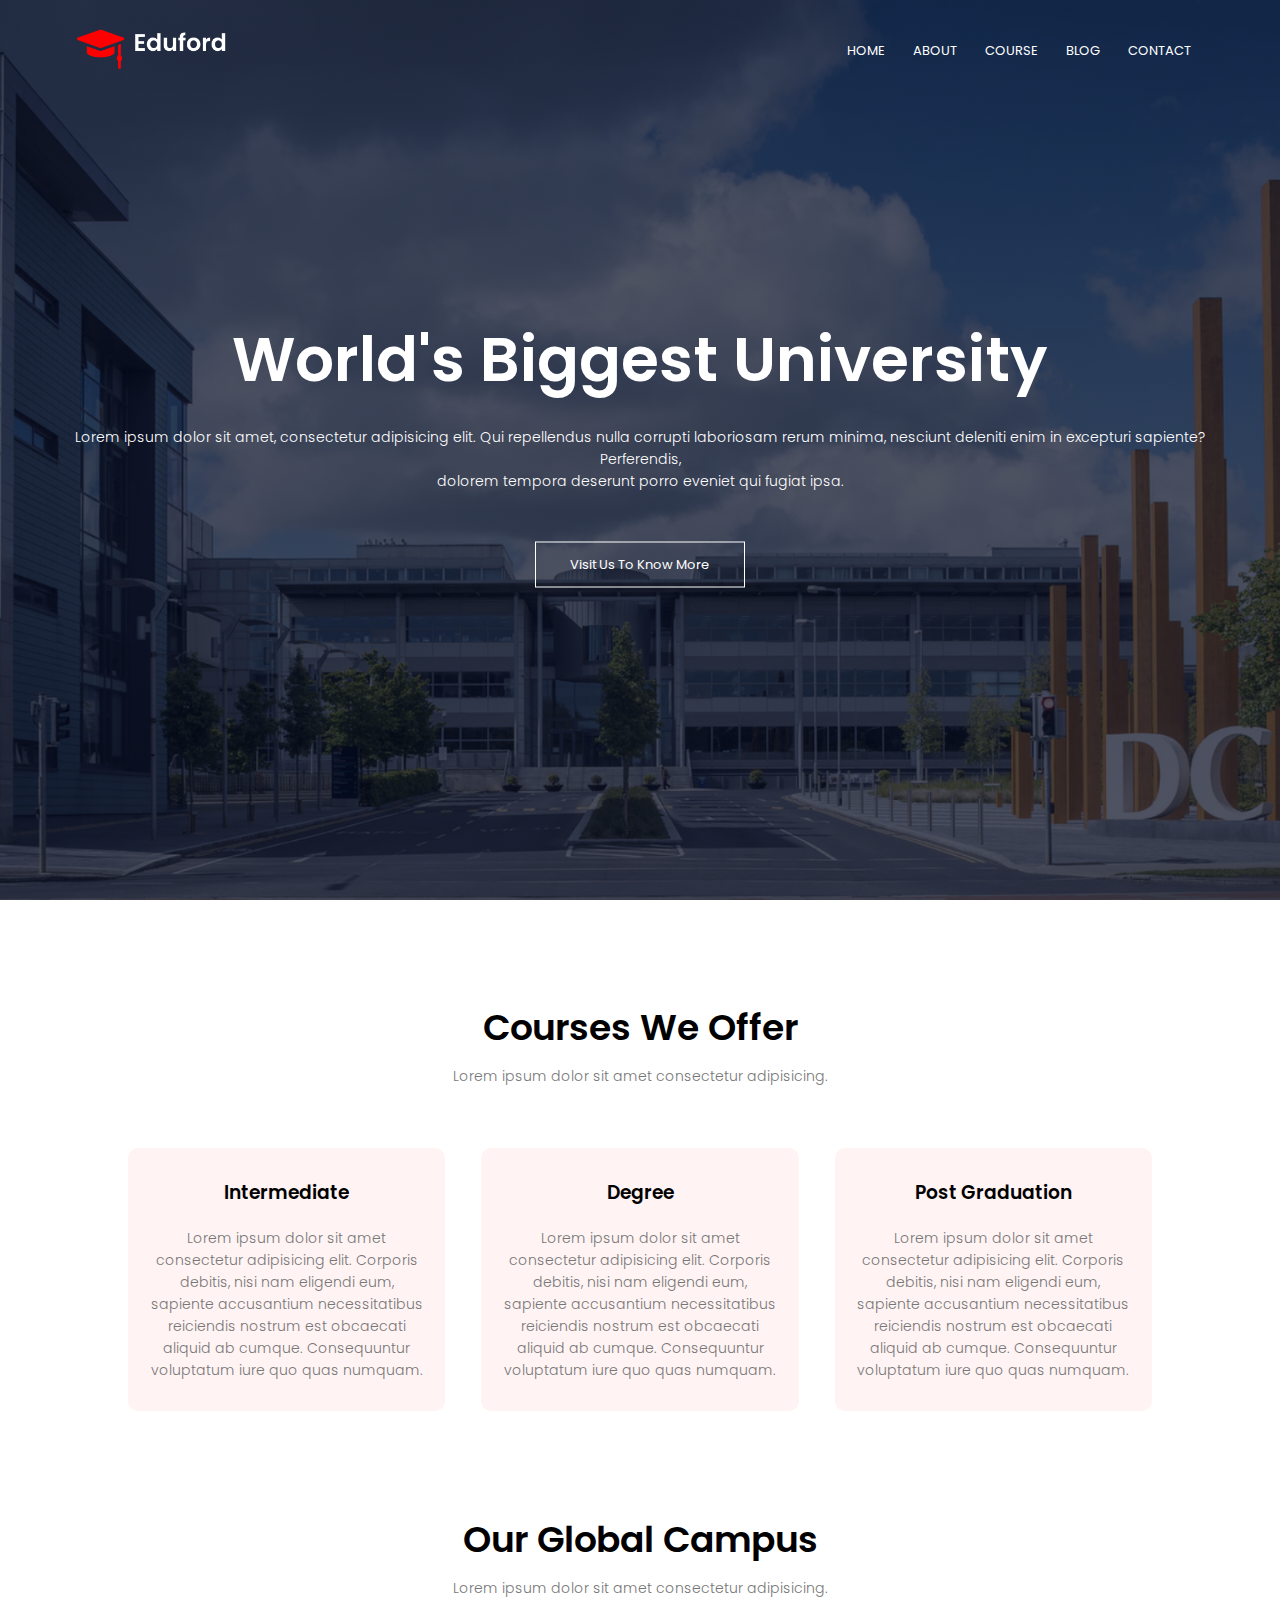
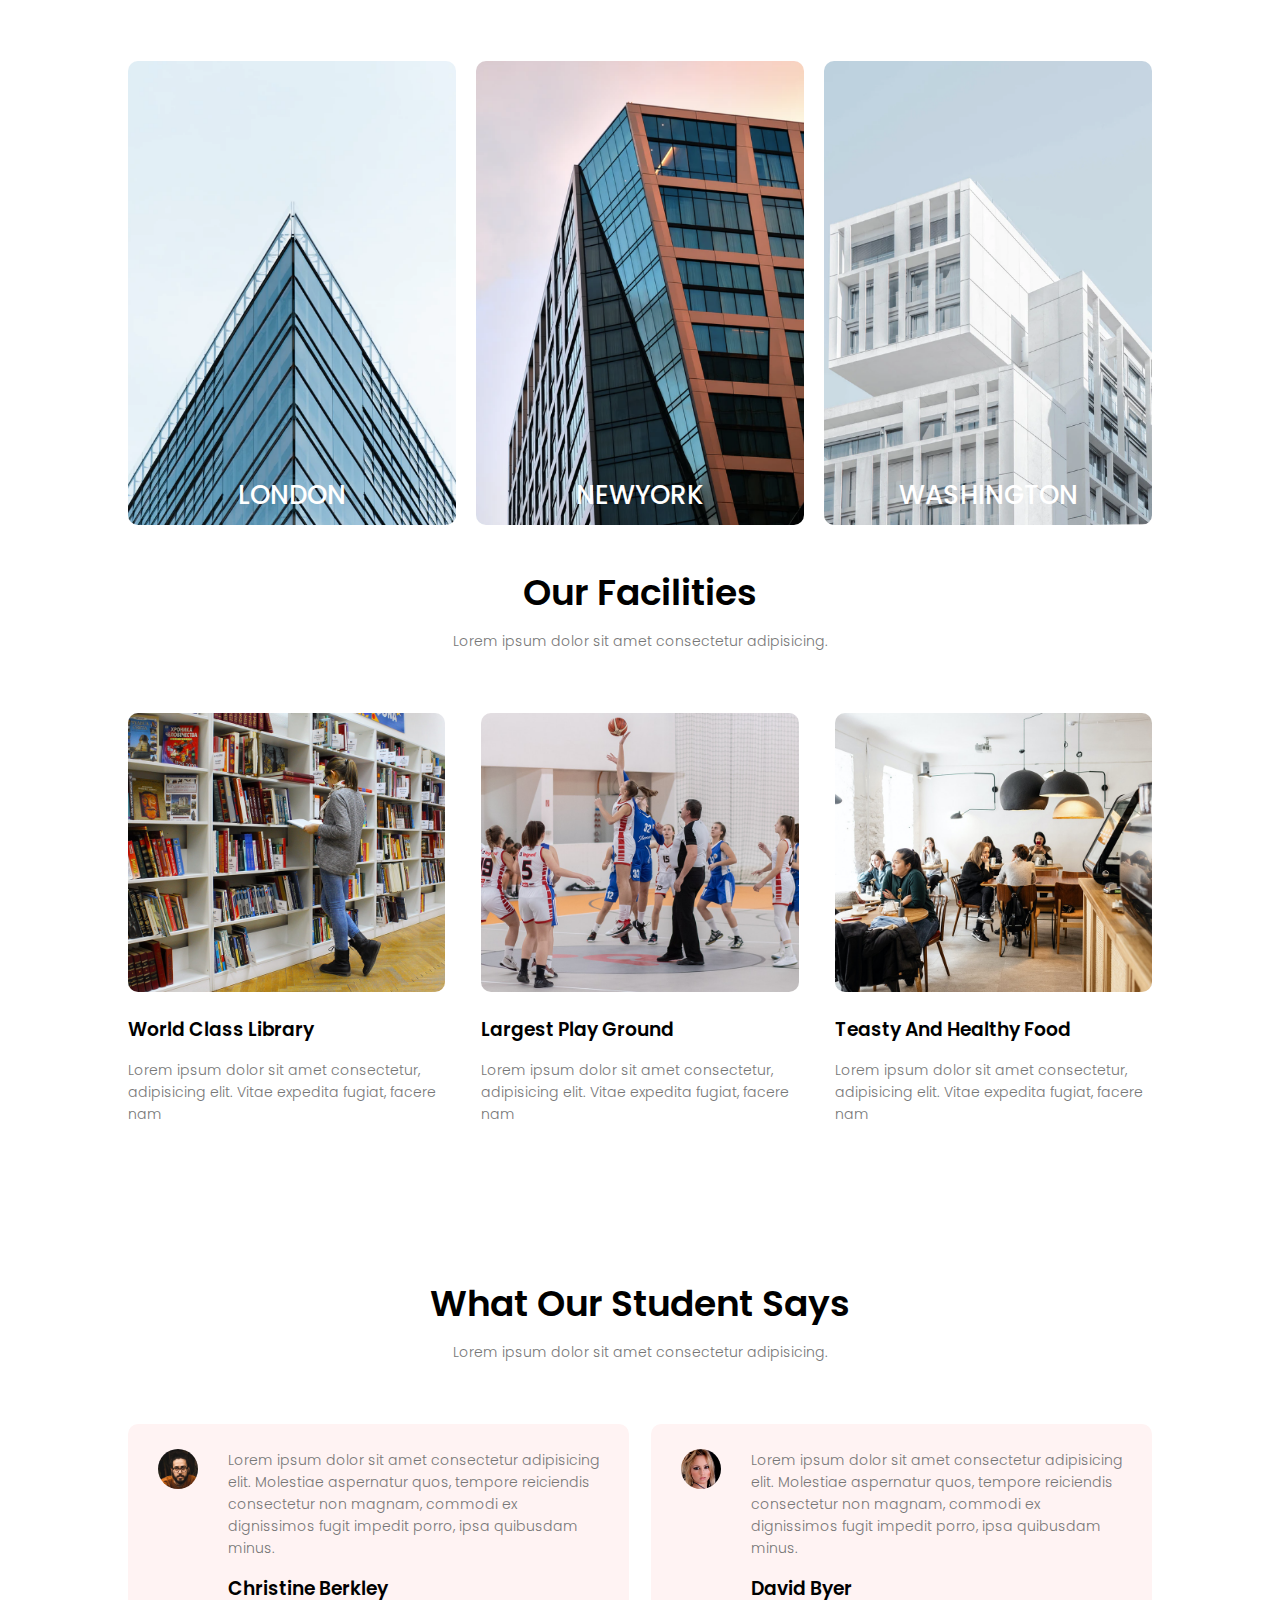
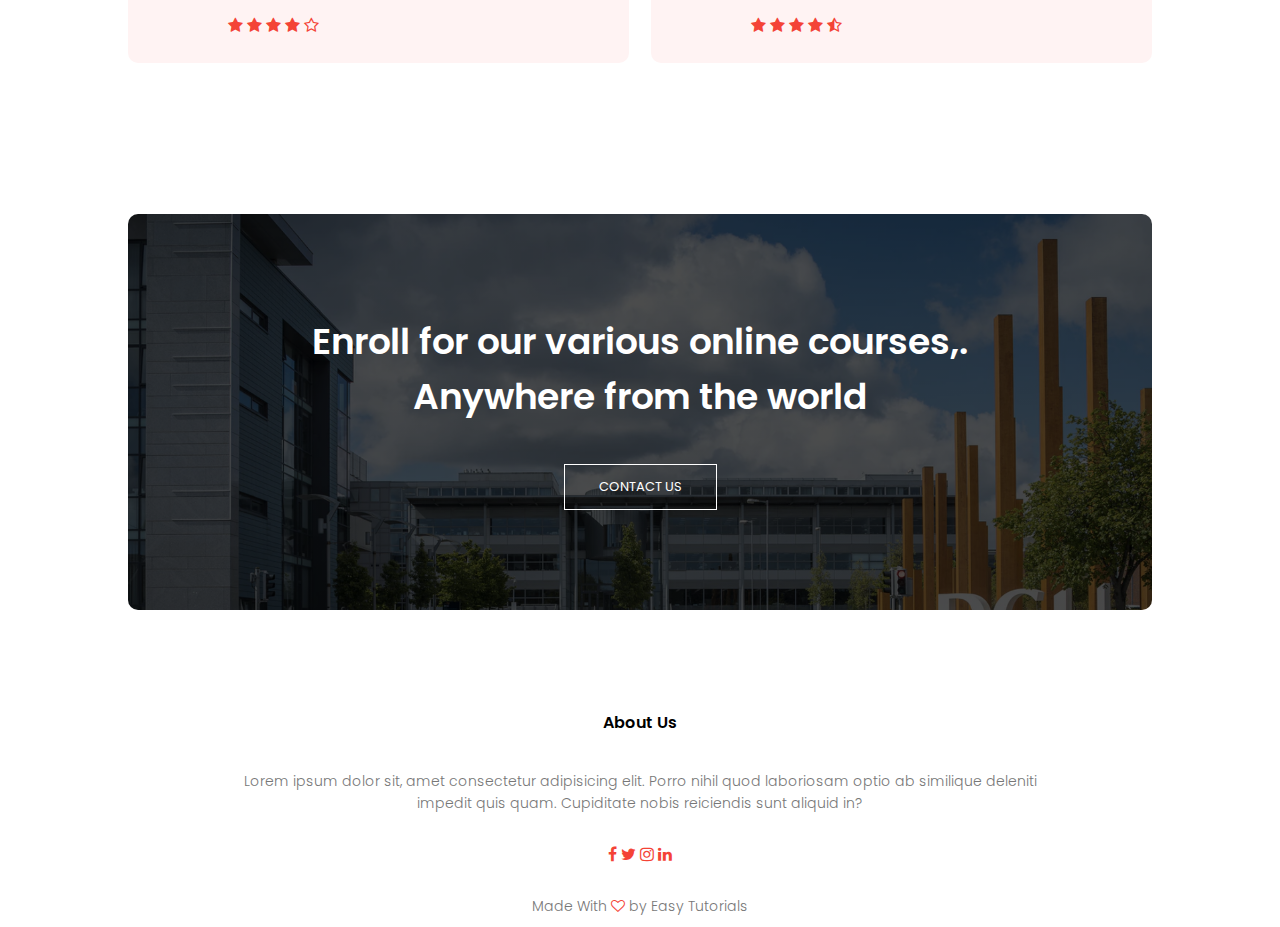
<file: university web/index.html>
<!DOCTYPE html>
<html lang="en">

<head>
     <meta charset="UTF-8">
     <meta http-equiv="X-UA-Compatible" content="IE=edge">
     <meta name="viewport" content="width=device-width, initial-scale=1.0">
     <title>University Website Design - Easy Tutorials</title>
     <link rel="stylesheet" href="style.css">
     <link href="https://fonts.googleapis.com/css2?family=Anton&family=Lobster&family=Poppins:wght@200;300;400;600;700&display=swap"
          rel="stylesheet">
     <!-- <link rel="stylesheet" href=https://cdnjs.cloudflare.com/ajax/libs/font-awesome/6.2.0/css/all.min.css>
     <link rel="stylesheet" href="https://cdnjs.cloudflare.com/ajax/libs/font-awesome/6.2.0/css/all.min.css"> -->
     <link rel="stylesheet" href="https://cdnjs.cloudflare.com/ajax/libs/font-awesome/4.7.0/css/font-awesome.css">

<body>
<section class="header">
     <nav>
          <a href="index.html"><img src="image/logo.png"></a>
          <div class="nav-links" id="navlinks">
               <i class="fa fa-times" onclick="hideMenu()"></i>
               <ul>
                    <li><a href="index.html">HOME</a></li>
                    <li><a href="about.html">ABOUT</a></li>
                    <li><a href="course.html">COURSE</a></li>
                    <li><a href="blog.html">BLOG</a></li>
                    <li><a href="contact.html">CONTACT</a></li>
               </ul>
          </div>
          <i class="fa fa-bars" onclick="showMenu()"></i>
     </nav>

     <div class="text-box">
          <h1>World's Biggest University</h1>
          <p>Lorem ipsum dolor sit amet, consectetur adipisicing elit. Qui repellendus nulla corrupti laboriosam
               rerum minima, nesciunt deleniti enim in excepturi sapiente? Perferendis,<br> dolorem tempora
               deserunt porro eveniet qui fugiat ipsa.</p>
          <a href="" class="hero-btn">Visit Us To Know More</a>
     </div>
</section>

<!-- --------- course ------- -->

<section class="course">
     <h1>Courses We Offer</h1>
     <p>Lorem ipsum dolor sit amet consectetur adipisicing.</p>

     <div class="row">
          <div class="course-col">
               <h3>Intermediate</h3>
               <p>Lorem ipsum dolor sit amet consectetur adipisicing elit. Corporis debitis, nisi nam eligendi eum,
                    sapiente accusantium necessitatibus reiciendis nostrum est obcaecati aliquid ab cumque.
                    Consequuntur voluptatum iure quo quas numquam.</p>
          </div>
          <div class="course-col">
               <h3>Degree</h3>
               <p>Lorem ipsum dolor sit amet consectetur adipisicing elit. Corporis debitis, nisi nam eligendi eum,
                    sapiente accusantium necessitatibus reiciendis nostrum est obcaecati aliquid ab cumque.
                    Consequuntur voluptatum iure quo quas numquam.</p>
          </div>
          <div class="course-col">
               <h3>Post Graduation</h3>
               <p>Lorem ipsum dolor sit amet consectetur adipisicing elit. Corporis debitis, nisi nam eligendi eum,
                    sapiente accusantium necessitatibus reiciendis nostrum est obcaecati aliquid ab cumque.
                    Consequuntur voluptatum iure quo quas numquam.</p>
          </div>
     </div>
</section>

<!-- --------- campus ------- -->

<section class="campus">
     <h1>Our Global Campus</h1>
     <p>Lorem ipsum dolor sit amet consectetur adipisicing.</p>

     <div class="row">
        <div class="campus-col">
           <img src="image/london.png">
           <div class="layer">
               <h3>LONDON</h3>
           </div>
        </div>
          <div class="campus-col">
             <img src="image/newyork.png">
             <div class="layer">
                 <h3>NEWYORK</h3>
             </div>
           </div>
               <div class="campus-col">
                  <img src="image/washington.png">
                  <div class="layer">
                      <h3>WASHINGTON</h3>
                  </div>
                </div>
          </div>
</section>

<!-- ---------- facilities ---------- -->

<section class="facilities">
     <h1>Our Facilities</h1>
     <p>Lorem ipsum dolor sit amet consectetur adipisicing.</p>

      <div class="row">
          <div class="facilities-col">
               <img src="image/library.png">
               <h3>World Class Library</h3>
               <p>Lorem ipsum dolor sit amet consectetur, adipisicing elit. Vitae expedita fugiat, facere nam </p>
          </div>
          <div class="facilities-col">
               <img src="image/basketball.png">
               <h3>Largest Play Ground</h3>
               <p>Lorem ipsum dolor sit amet consectetur, adipisicing elit. Vitae expedita fugiat, facere nam </p>
          </div>
          <div class="facilities-col">
               <img src="image/cafeteria.png">
               <h3>Teasty And Healthy Food</h3>
               <p>Lorem ipsum dolor sit amet consectetur, adipisicing elit. Vitae expedita fugiat, facere nam </p>
          </div>
      </div>
</section>

<!-- ---------- testimonials --------- -->

<section class="testimonials">
     <h1>What Our Student Says</h1>
     <p>Lorem ipsum dolor sit amet consectetur adipisicing.</p>
      
     <div class="row">
          <div class="testimonial-col">
               <img src="image/user2.jpg">
               <div>
                    <p>Lorem ipsum dolor sit amet consectetur adipisicing elit. Molestiae aspernatur quos, tempore reiciendis consectetur non magnam, commodi ex dignissimos fugit impedit porro, ipsa quibusdam minus.</p>
                    <h3>Christine Berkley</h3>
                    <i class="fa fa-star"></i>
                    <i class="fa fa-star"></i>
                    <i class="fa fa-star"></i>
                    <i class="fa fa-star"></i>
                    <i class="fa fa-star-o"></i>
                    
                    

               </div>
          </div>
          <div class="testimonial-col">
               <img src="image/user1.jpg">
               <div>
                    <p>Lorem ipsum dolor sit amet consectetur adipisicing elit. Molestiae aspernatur quos, tempore reiciendis consectetur non magnam, commodi ex dignissimos fugit impedit porro, ipsa quibusdam minus.</p>
                    <h3>David Byer</h3>
                    <i class="fa fa-star"></i>
                    <i class="fa fa-star"></i>
                    <i class="fa fa-star"></i>
                    <i class="fa fa-star"></i>
                    <i class="fa fa-star-half-o"></i>
                    
               </div>
          </div>
     </div>
</section>

<!-- --------- Call To Action --------- -->

<section class="cta">
     <h1>Enroll for our various online courses,.<br>Anywhere from the world</h1>
     <a href="" class="hero-btn">CONTACT US</a>
</section>

<!-- --------- Footer --------- -->

<section class="footer">
      <h4>About Us</h4>
      <p>Lorem ipsum dolor sit, amet consectetur adipisicing elit. Porro nihil quod laboriosam optio ab similique deleniti<br>impedit quis quam. Cupiditate nobis reiciendis sunt aliquid in?</p>
      <div class="icons">
          <i class="fa fa-facebook"></i>
          <i class="fa fa-twitter"></i>
          <i class="fa fa-instagram"></i>
          <i class="fa fa-linkedin"></i>
      </div>
      <p>Made With  <i class="fa fa-heart-o"></i> by Easy Tutorials</p>
</section>


<!-- --------javascript for Toggle menu------- -->
<script>

     var navLinks = document.getElementById("navlinks");

     function showMenu() {
          navLinks.style.right = "0";
     }
     function hideMenu() {
          navLinks.style.right = "-200px";
     }

</script>


</body>

</html>
</file>
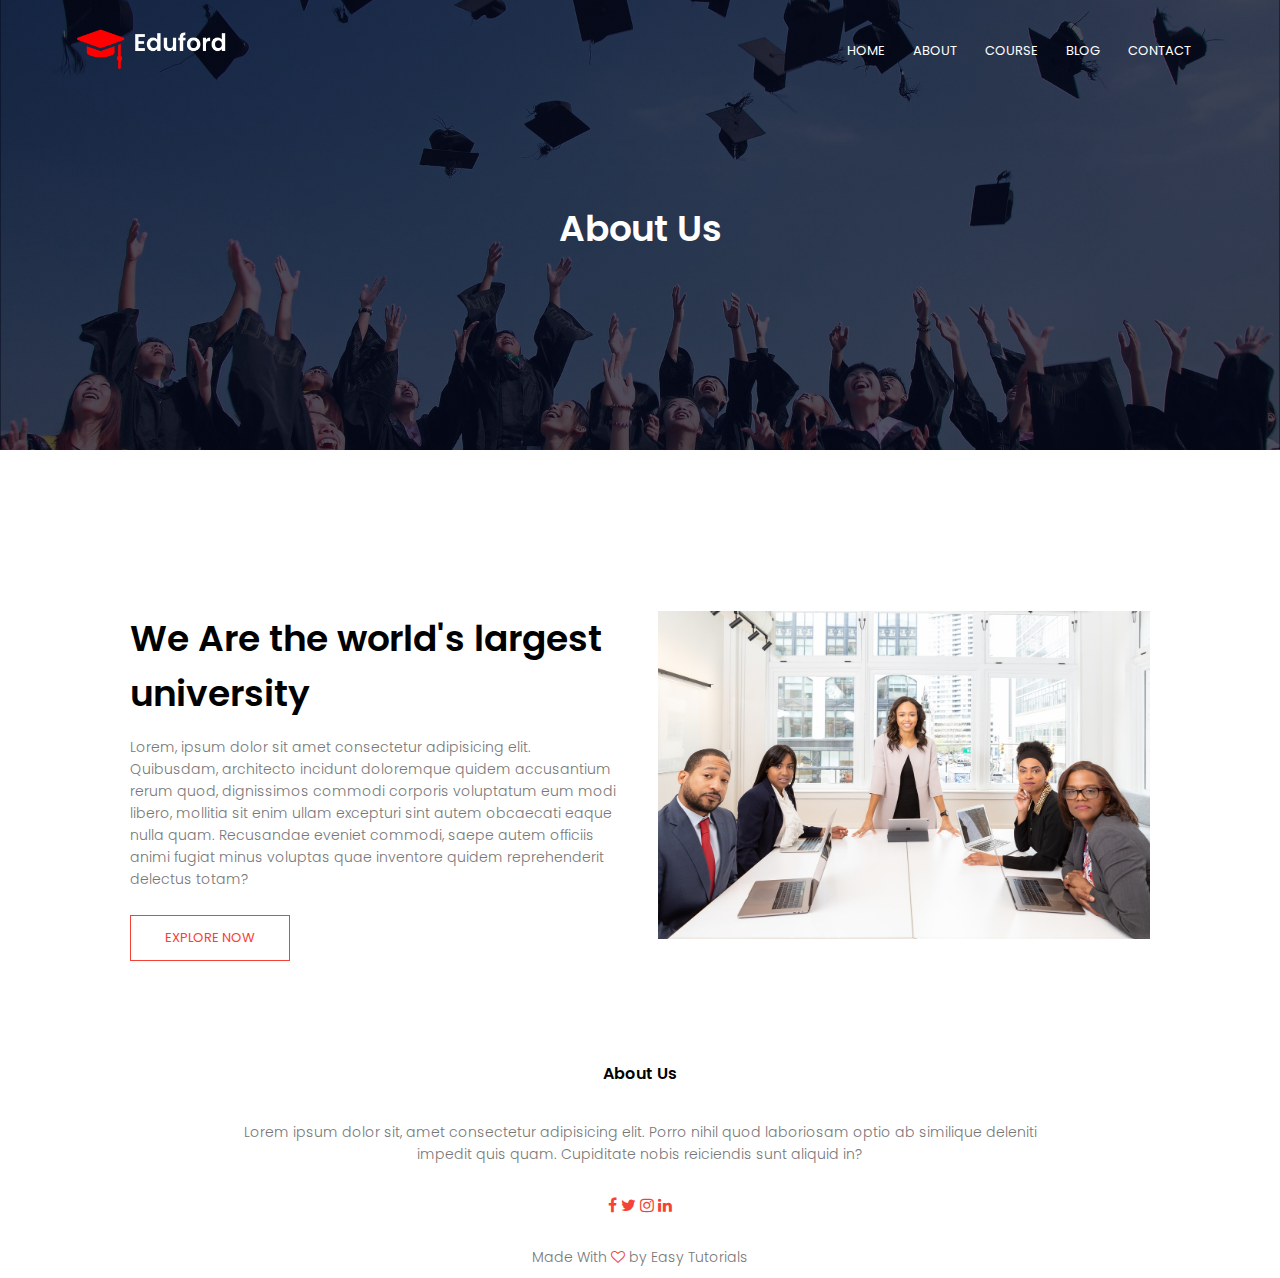
<file: university web/about.html>
<!DOCTYPE html>
<html lang="en">

<head>
     <meta charset="UTF-8">
     <meta http-equiv="X-UA-Compatible" content="IE=edge">
     <meta name="viewport" content="width=device-width, initial-scale=1.0">
     <title>University Website Design - Easy Tutorials</title>
     <link rel="stylesheet" href="style.css">
     <link href="https://fonts.googleapis.com/css2?family=Anton&family=Lobster&family=Poppins:wght@200;300;400;600;700&display=swap"
          rel="stylesheet">
     <!-- <link rel="stylesheet" href=https://cdnjs.cloudflare.com/ajax/libs/font-awesome/6.2.0/css/all.min.css>
     <link rel="stylesheet" href="https://cdnjs.cloudflare.com/ajax/libs/font-awesome/6.2.0/css/all.min.css"> -->
     <link rel="stylesheet" href="https://cdnjs.cloudflare.com/ajax/libs/font-awesome/4.7.0/css/font-awesome.css">

<body>
<section class="sub-header">
     <nav>
          <a href="index.html"><img src="image/logo.png"></a>
          <div class="nav-links" id="navlinks">
               <i class="fa fa-times" onclick="hideMenu()"></i>
               <ul>
                    <li><a href="index.html">HOME</a></li>
                    <li><a href="about.html">ABOUT</a></li>
                    <li><a href="course.html">COURSE</a></li>
                    <li><a href="blog.html">BLOG</a></li>
                    <li><a href="contact.html">CONTACT</a></li>
               </ul>
          </div>
          <i class="fa fa-bars" onclick="showMenu()"></i>
     </nav>
    <h1>About Us</h1>
</section>

<!-- ---------- about us content ---------- -->

<section class="about-us"> 

     <div class="row">
          <div class="about-col">
           <h1>We Are the world's largest university</h1>
           <p>Lorem, ipsum dolor sit amet consectetur adipisicing elit. Quibusdam, architecto incidunt doloremque quidem accusantium rerum quod, dignissimos commodi corporis voluptatum eum modi libero, mollitia sit enim ullam excepturi sint autem obcaecati eaque nulla quam. Recusandae eveniet commodi, saepe autem officiis animi fugiat minus voluptas quae inventore quidem reprehenderit delectus totam?</p>
           <a href="" class="hero-btn red-btn">EXPLORE NOW</a>
          </div>
          <div class="about-col">
               <img src="image/about.jpg" alt="">
          </div>

     </div>
</section>




<!-- --------- Footer --------- -->

<section class="footer">
      <h4>About Us</h4>
      <p>Lorem ipsum dolor sit, amet consectetur adipisicing elit. Porro nihil quod laboriosam optio ab similique deleniti<br>impedit quis quam. Cupiditate nobis reiciendis sunt aliquid in?</p>
      <div class="icons">
          <i class="fa fa-facebook"></i>
          <i class="fa fa-twitter"></i>
          <i class="fa fa-instagram"></i>
          <i class="fa fa-linkedin"></i>
      </div>
      <p>Made With  <i class="fa fa-heart-o"></i> by Easy Tutorials</p>
</section>


<!-- --------javascript for Toggle menu------- -->
<script>

     var navLinks = document.getElementById("navlinks");

     function showMenu() {
          navLinks.style.right = "0";
     }
     function hideMenu() {
          navLinks.style.right = "-200px";
     }

</script>


</body>

</html>
</file>
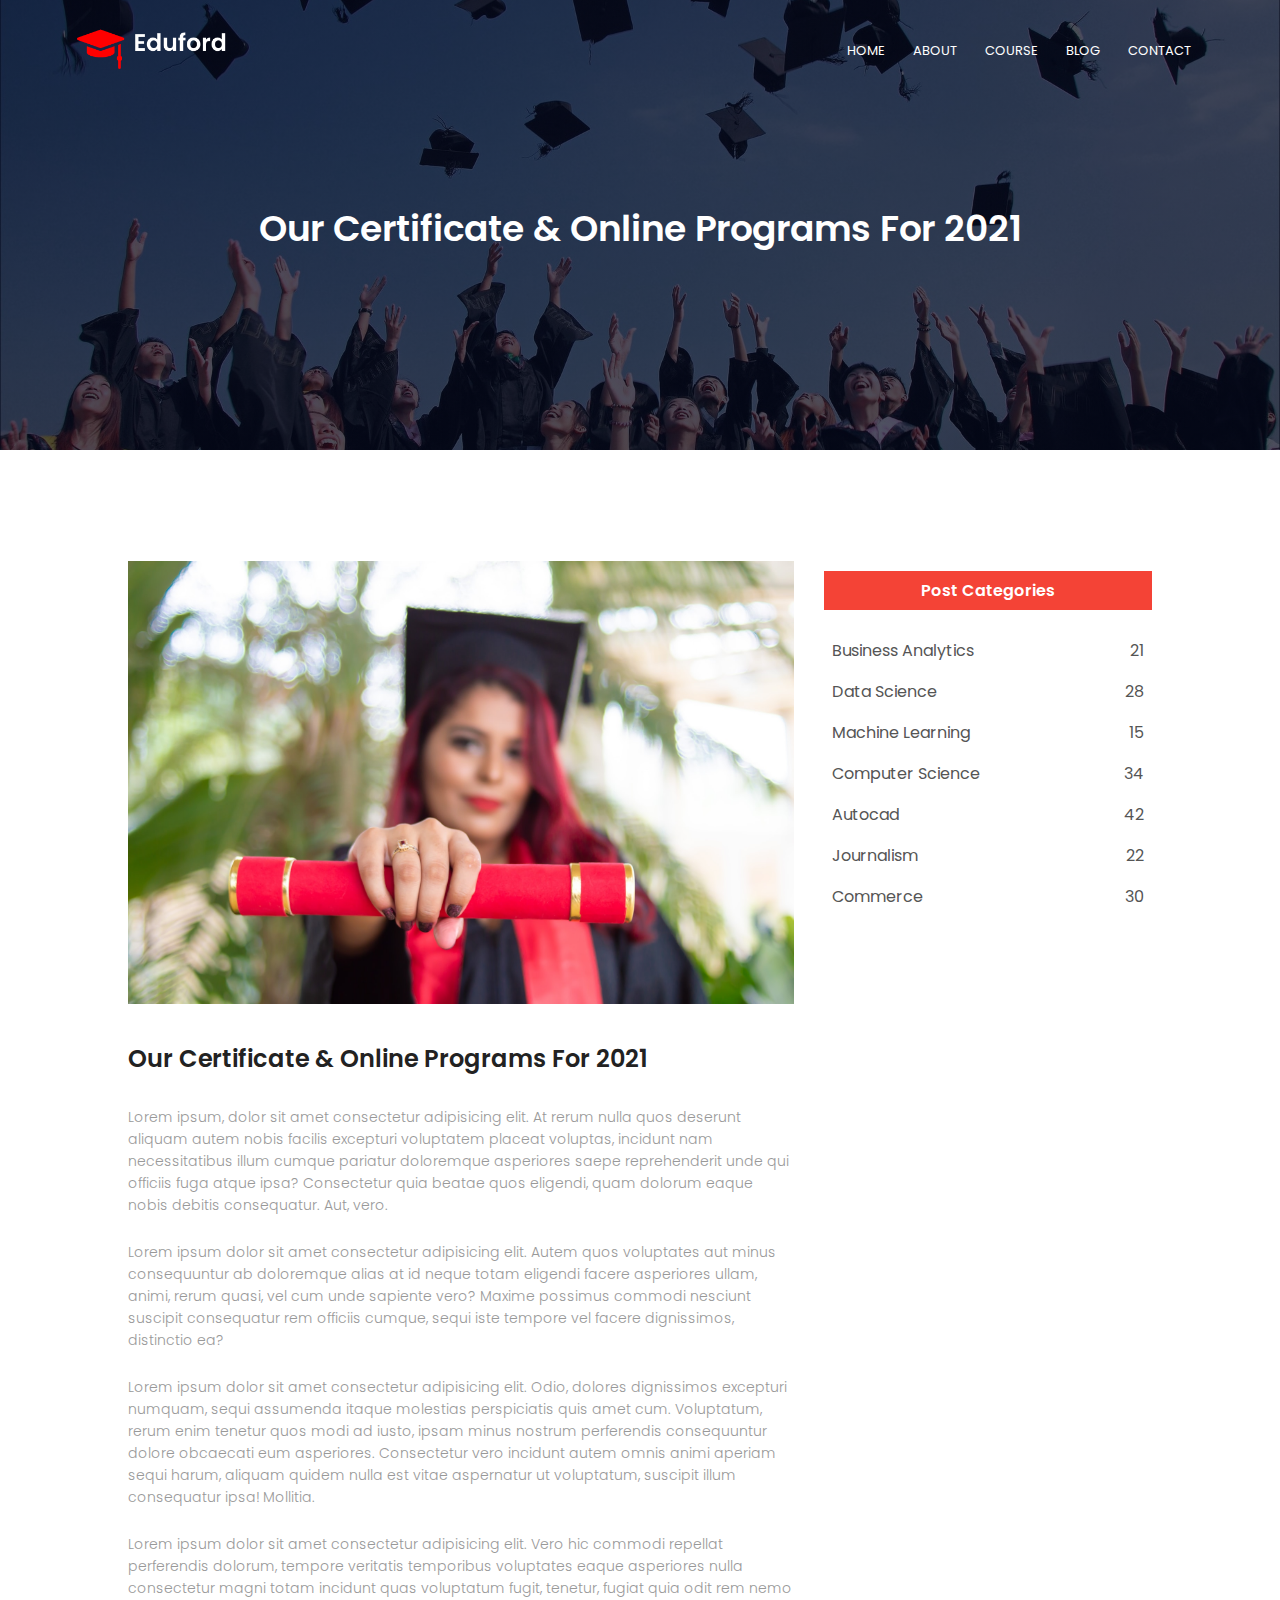
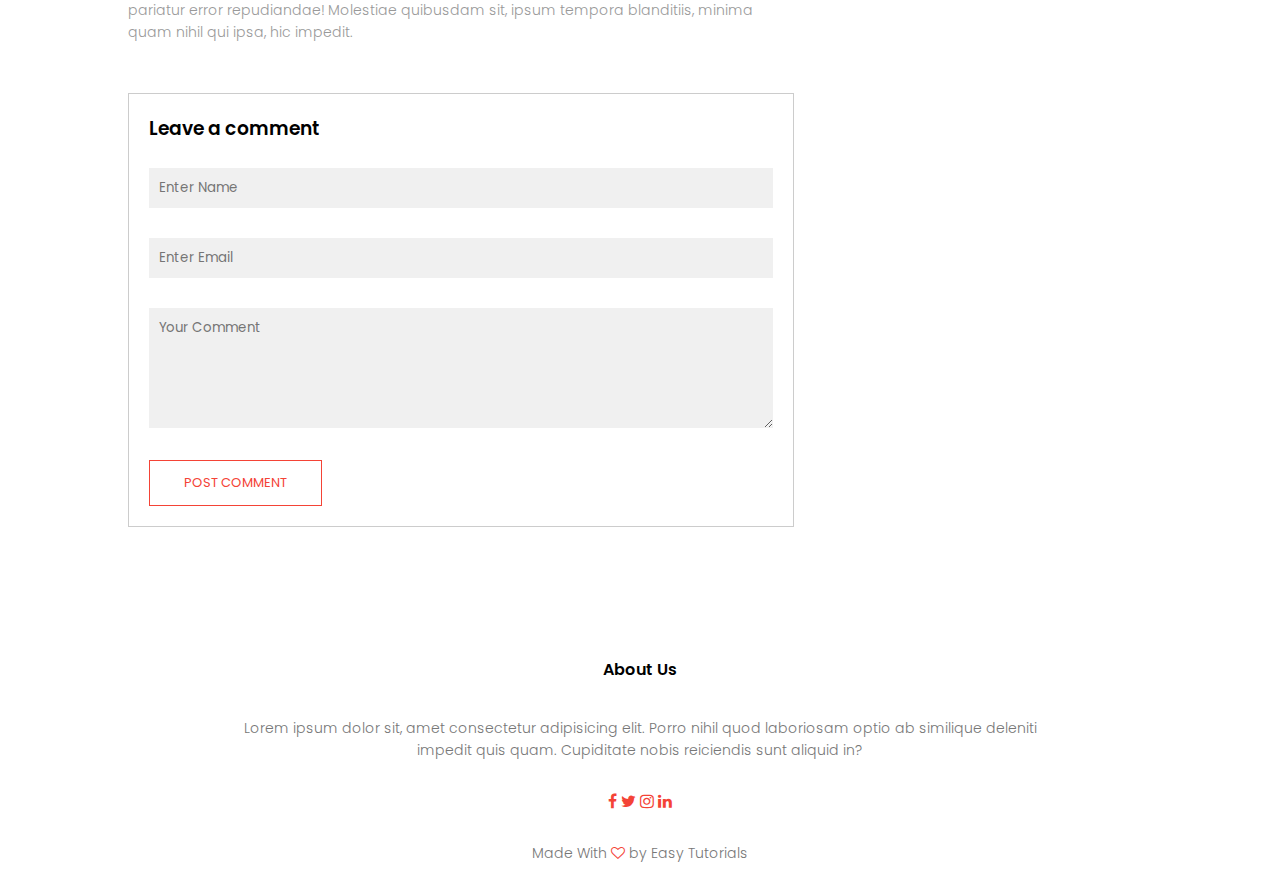
<file: university web/blog.html>
<!DOCTYPE html>
<html lang="en">

<head>
     <meta charset="UTF-8">
     <meta http-equiv="X-UA-Compatible" content="IE=edge">
     <meta name="viewport" content="width=device-width, initial-scale=1.0">
     <title>University Website Design - Easy Tutorials</title>
     <link rel="stylesheet" href="style.css">
     <link href="https://fonts.googleapis.com/css2?family=Anton&family=Lobster&family=Poppins:wght@200;300;400;600;700&display=swap"
          rel="stylesheet">
     <!-- <link rel="stylesheet" href=https://cdnjs.cloudflare.com/ajax/libs/font-awesome/6.2.0/css/all.min.css>
     <link rel="stylesheet" href="https://cdnjs.cloudflare.com/ajax/libs/font-awesome/6.2.0/css/all.min.css"> -->
     <link rel="stylesheet" href="https://cdnjs.cloudflare.com/ajax/libs/font-awesome/4.7.0/css/font-awesome.css">

<body>
<section class="sub-header">
     <nav>
          <a href="index.html"><img src="image/logo.png"></a>
          <div class="nav-links" id="navlinks">
               <i class="fa fa-times" onclick="hideMenu()"></i>
               <ul>
                    <li><a href="index.html">HOME</a></li>
                    <li><a href="about.html">ABOUT</a></li>
                    <li><a href="course.html">COURSE</a></li>
                    <li><a href="blog.html">BLOG</a></li>
                    <li><a href="contact.html">CONTACT</a></li>
               </ul>
          </div>
          <i class="fa fa-bars" onclick="showMenu()"></i>
     </nav>
    <h1>Our Certificate & Online Programs For 2021</h1>
</section>

<!-- --------- blog page content -------- -->
<section class="blog-content">
 
     <div class="row">
        <div class="blog-left">
          <img src="image/certificate.jpg" alt="">
          <h2>Our Certificate & Online Programs For 2021</h2>
          <p>Lorem ipsum, dolor sit amet consectetur adipisicing elit. At rerum nulla quos deserunt aliquam autem nobis facilis excepturi voluptatem placeat voluptas, incidunt nam necessitatibus illum cumque pariatur doloremque asperiores saepe reprehenderit unde qui officiis fuga atque ipsa? Consectetur quia beatae quos eligendi, quam dolorum eaque nobis debitis consequatur. Aut, vero.</p>
          <br>
          <p>Lorem ipsum dolor sit amet consectetur adipisicing elit. Autem quos voluptates aut minus consequuntur ab doloremque alias at id neque totam eligendi facere asperiores ullam, animi, rerum quasi, vel cum unde sapiente vero? Maxime possimus commodi nesciunt suscipit consequatur rem officiis cumque, sequi iste tempore vel facere dignissimos, distinctio ea?</p>
          <br>
          <p>Lorem ipsum dolor sit amet consectetur adipisicing elit. Odio, dolores dignissimos excepturi numquam, sequi assumenda itaque molestias perspiciatis quis amet cum. Voluptatum, rerum enim tenetur quos modi ad iusto, ipsam minus nostrum perferendis consequuntur dolore obcaecati eum asperiores. Consectetur vero incidunt autem omnis animi aperiam sequi harum, aliquam quidem nulla est vitae aspernatur ut voluptatum, suscipit illum consequatur ipsa! Mollitia.</p>
          <br>
          <p>Lorem ipsum dolor sit amet consectetur adipisicing elit. Vero hic commodi repellat perferendis dolorum, tempore veritatis temporibus voluptates eaque asperiores nulla consectetur magni totam incidunt quas voluptatum fugit, tenetur, fugiat quia odit rem nemo pariatur error repudiandae! Molestiae quibusdam sit, ipsum tempora blanditiis, minima quam nihil qui ipsa, hic impedit.</p>

      
          <div class="comment-box">

               <h3>Leave a comment</h3>

               <form class="comment-form">
                    <input type="text" placeholder="Enter Name">
                    <input type="email" placeholder="Enter Email">
                    <textarea rows="5" placeholder="Your Comment"></textarea>
                    <button type="submit" class="hero-btn red-btn">POST COMMENT</button>
               </form>
          </div>
         




        </div>
        <div class="blog-right">
             <h3>Post Categories</h3>
             <div>
               <span>Business Analytics</span>
               <span>21</span>
             </div>
             <div>
               <span>Data Science</span>
               <span>28</span>
             </div>
             <div>
               <span>Machine Learning</span>
               <span>15</span>
             </div>
             <div>
               <span>Computer Science</span>
               <span>34</span>
             </div>
             <div>
               <span>Autocad</span>
               <span>42</span>
             </div>
             <div>
               <span>Journalism</span>
               <span>22</span>
             </div>
             <div>
               <span>Commerce</span>
               <span>30</span>
             </div>
        </div>
     </div>
</section>
 




<!-- --------- Footer --------- -->

<section class="footer">
      <h4>About Us</h4>
      <p>Lorem ipsum dolor sit, amet consectetur adipisicing elit. Porro nihil quod laboriosam optio ab similique deleniti<br>impedit quis quam. Cupiditate nobis reiciendis sunt aliquid in?</p>
      <div class="icons">
          <i class="fa fa-facebook"></i>
          <i class="fa fa-twitter"></i>
          <i class="fa fa-instagram"></i>
          <i class="fa fa-linkedin"></i>
      </div>
      <p>Made With  <i class="fa fa-heart-o"></i> by Easy Tutorials</p>
</section>


<!-- --------javascript for Toggle menu------- -->
<script>

     var navLinks = document.getElementById("navlinks");

     function showMenu() {
          navLinks.style.right = "0";
     }
     function hideMenu() {
          navLinks.style.right = "-200px";
     }

</script>


</body>

</html>
</file>
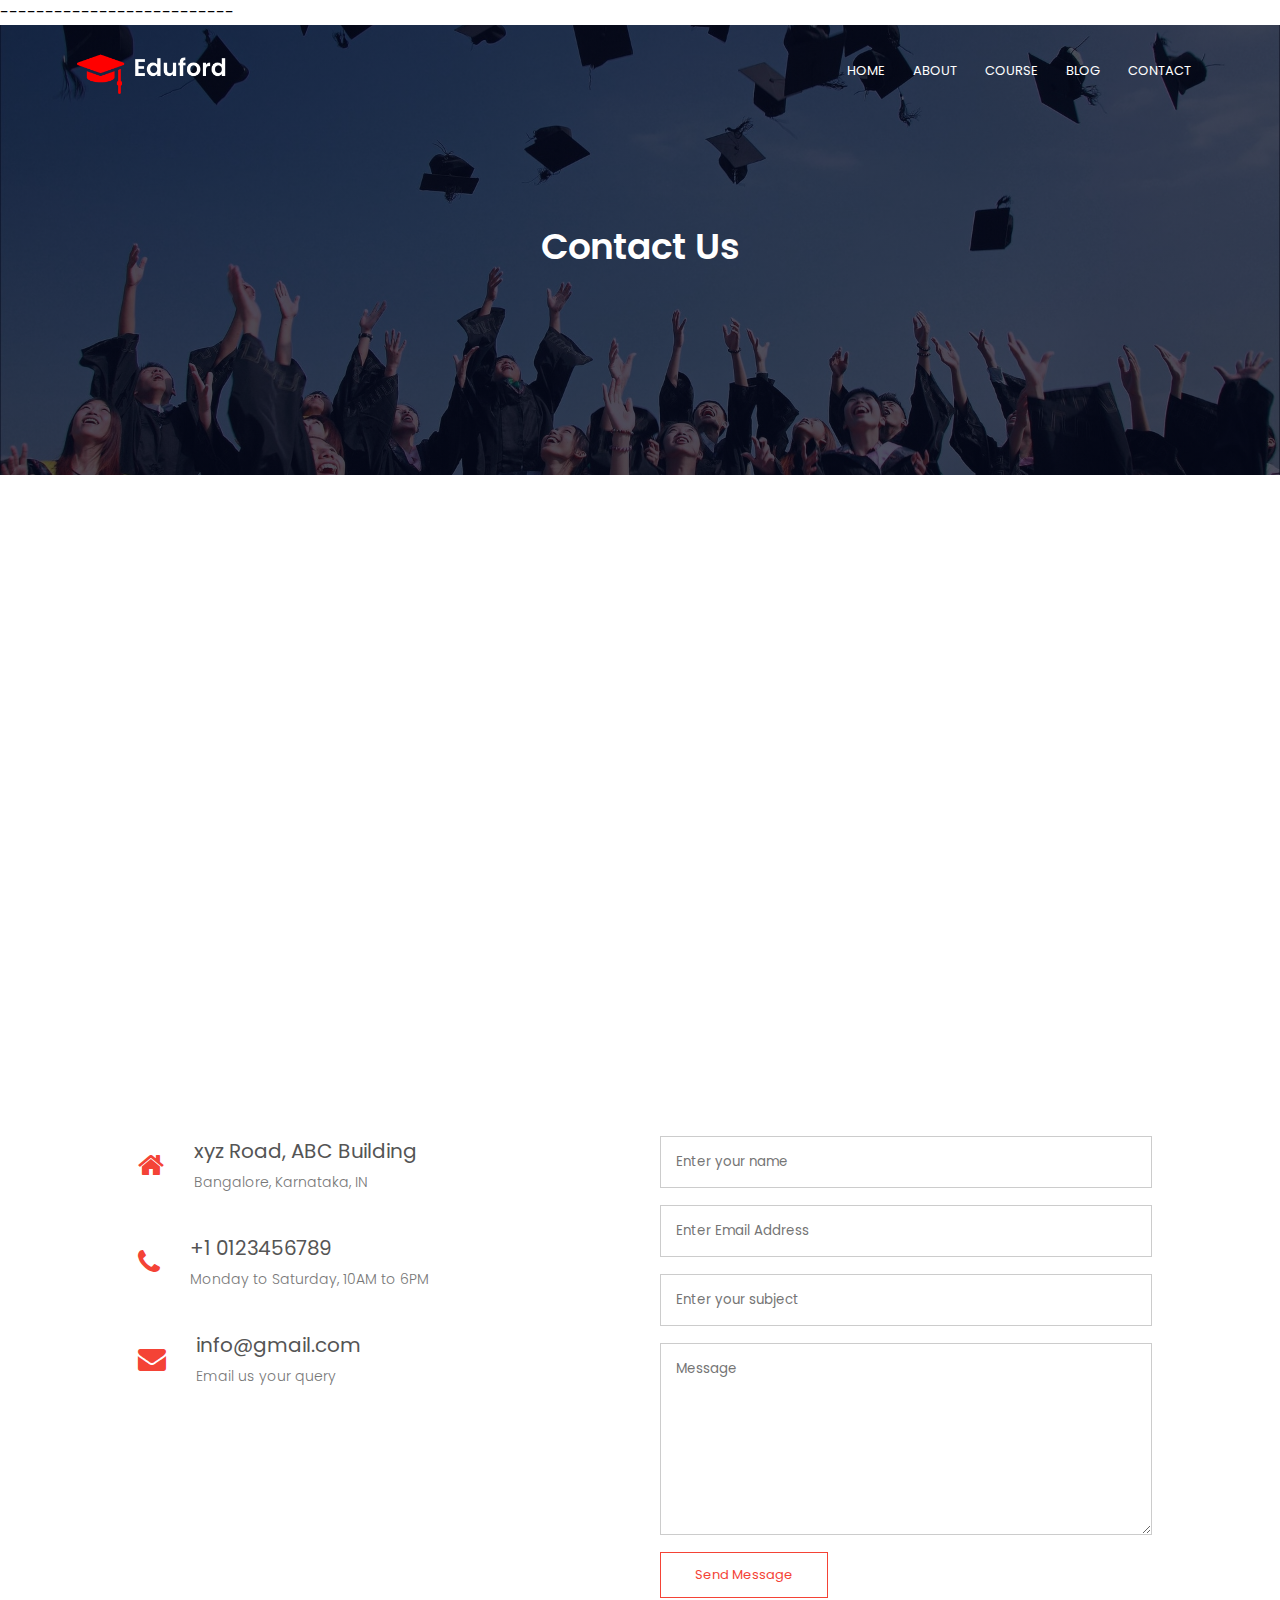
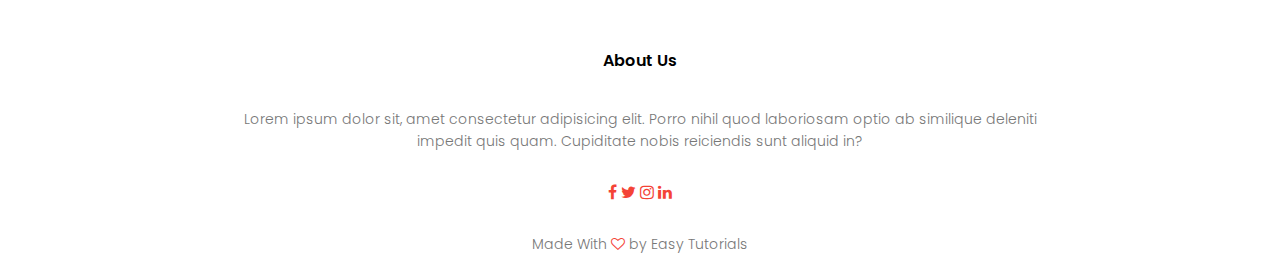
<file: university web/contact.html>
--------------------------
<!DOCTYPE html>
<html lang="en">

<head>
     <meta charset="UTF-8">
     <meta http-equiv="X-UA-Compatible" content="IE=edge">
     <meta name="viewport" content="width=device-width, initial-scale=1.0">
     <title>University Website Design - Easy Tutorials</title>
     <link rel="stylesheet" href="style.css">
     <link href="https://fonts.googleapis.com/css2?family=Anton&family=Lobster&family=Poppins:wght@200;300;400;600;700&display=swap"
          rel="stylesheet">
     <!-- <link rel="stylesheet" href=https://cdnjs.cloudflare.com/ajax/libs/font-awesome/6.2.0/css/all.min.css>
     <link rel="stylesheet" href="https://cdnjs.cloudflare.com/ajax/libs/font-awesome/6.2.0/css/all.min.css"> -->
     <link rel="stylesheet" href="https://cdnjs.cloudflare.com/ajax/libs/font-awesome/4.7.0/css/font-awesome.css">

<body>
     <section class="sub-header">
          <nav>
               <a href="index.html"><img src="image/logo.png"></a>
               <div class="nav-links" id="navlinks">
                    <i class="fa fa-times" onclick="hideMenu()"></i>
                    <ul>
                         <li><a href="index.html">HOME</a></li>
                         <li><a href="about.html">ABOUT</a></li>
                         <li><a href="course.html">COURSE</a></li>
                         <li><a href="blog.html">BLOG</a></li>
                         <li><a href="contact.html">CONTACT</a></li>
                    </ul>
               </div>
               <i class="fa fa-bars" onclick="showMenu()"></i>
          </nav>
          <h1>Contact Us</h1>
     </section>

     <!-- ---------- contact us---------- -->

     <section class="location">
          <iframe
               src="https://www.google.com/maps/embed?pb=!1m18!1m12!1m3!1d238.85104494990972!2d74.24244972532334!3d16.696052534326245!2m3!1f0!2f0!3f0!3m2!1i1024!2i768!4f13.1!3m3!1m2!1s0x3bc100f2e8275621%3A0x7d49dbfd7bd3f53c!2siGAP%20Technologies%20Private%20Limited!5e0!3m2!1sen!2sin!4v1669101444562!5m2!1sen!2sin"
               width="600" height="450" style="border:0;" allowfullscreen="" loading="lazy"
               referrerpolicy="no-referrer-when-downgrade"></iframe>
     </section>


     <section class="contact-us">

     <div class="row">
          <div class="contact-col">
               <div>
                    <i class="fa fa-home"></i>
                    <span>
                         <h5>xyz Road, ABC Building</h5>
                         <p>Bangalore, Karnataka, IN</p>
                    </span>
               </div>
               <div>
                    <i class="fa fa-phone"></i>
                    <span>
                         <h5>+1 0123456789</h5>
                         <p>Monday to Saturday, 10AM to 6PM</p>
                    </span>
               </div>
               <div>
                    <i class="fa fa-envelope"></i>
                    <span>
                         <h5>info@gmail.com</h5>
                         <p>Email us your query</p>
                    </span>
               </div>
          </div>
          <div class="contact-col">

               <form action="">
                    <input type="text" placeholder="Enter your name" required>
                    <input type="email" placeholder="Enter Email Address" required>
                    <input type="text" placeholder="Enter your subject" required>
                    <textarea rows="8" placeholder="Message" required></textarea>
                    <button type="submit" class="hero-btn red-btn">Send Message</button>
               </form>



          </div>
     </div>
     </section>



     <!-- --------- Footer --------- -->

     <section class="footer">
          <h4>About Us</h4>
          <p>Lorem ipsum dolor sit, amet consectetur adipisicing elit. Porro nihil quod laboriosam optio ab similique
               deleniti<br>impedit quis quam. Cupiditate nobis reiciendis sunt aliquid in?</p>
          <div class="icons">
               <i class="fa fa-facebook"></i>
               <i class="fa fa-twitter"></i>
               <i class="fa fa-instagram"></i>
               <i class="fa fa-linkedin"></i>
          </div>
          <p>Made With <i class="fa fa-heart-o"></i> by Easy Tutorials</p>
     </section>


     <!-- --------javascript for Toggle menu------- -->
     <script>

          var navLinks = document.getElementById("navlinks");

          function showMenu() {
               navLinks.style.right = "0";
          }
          function hideMenu() {
               navLinks.style.right = "-200px";
          }

     </script>


</body>

</html>
</file>
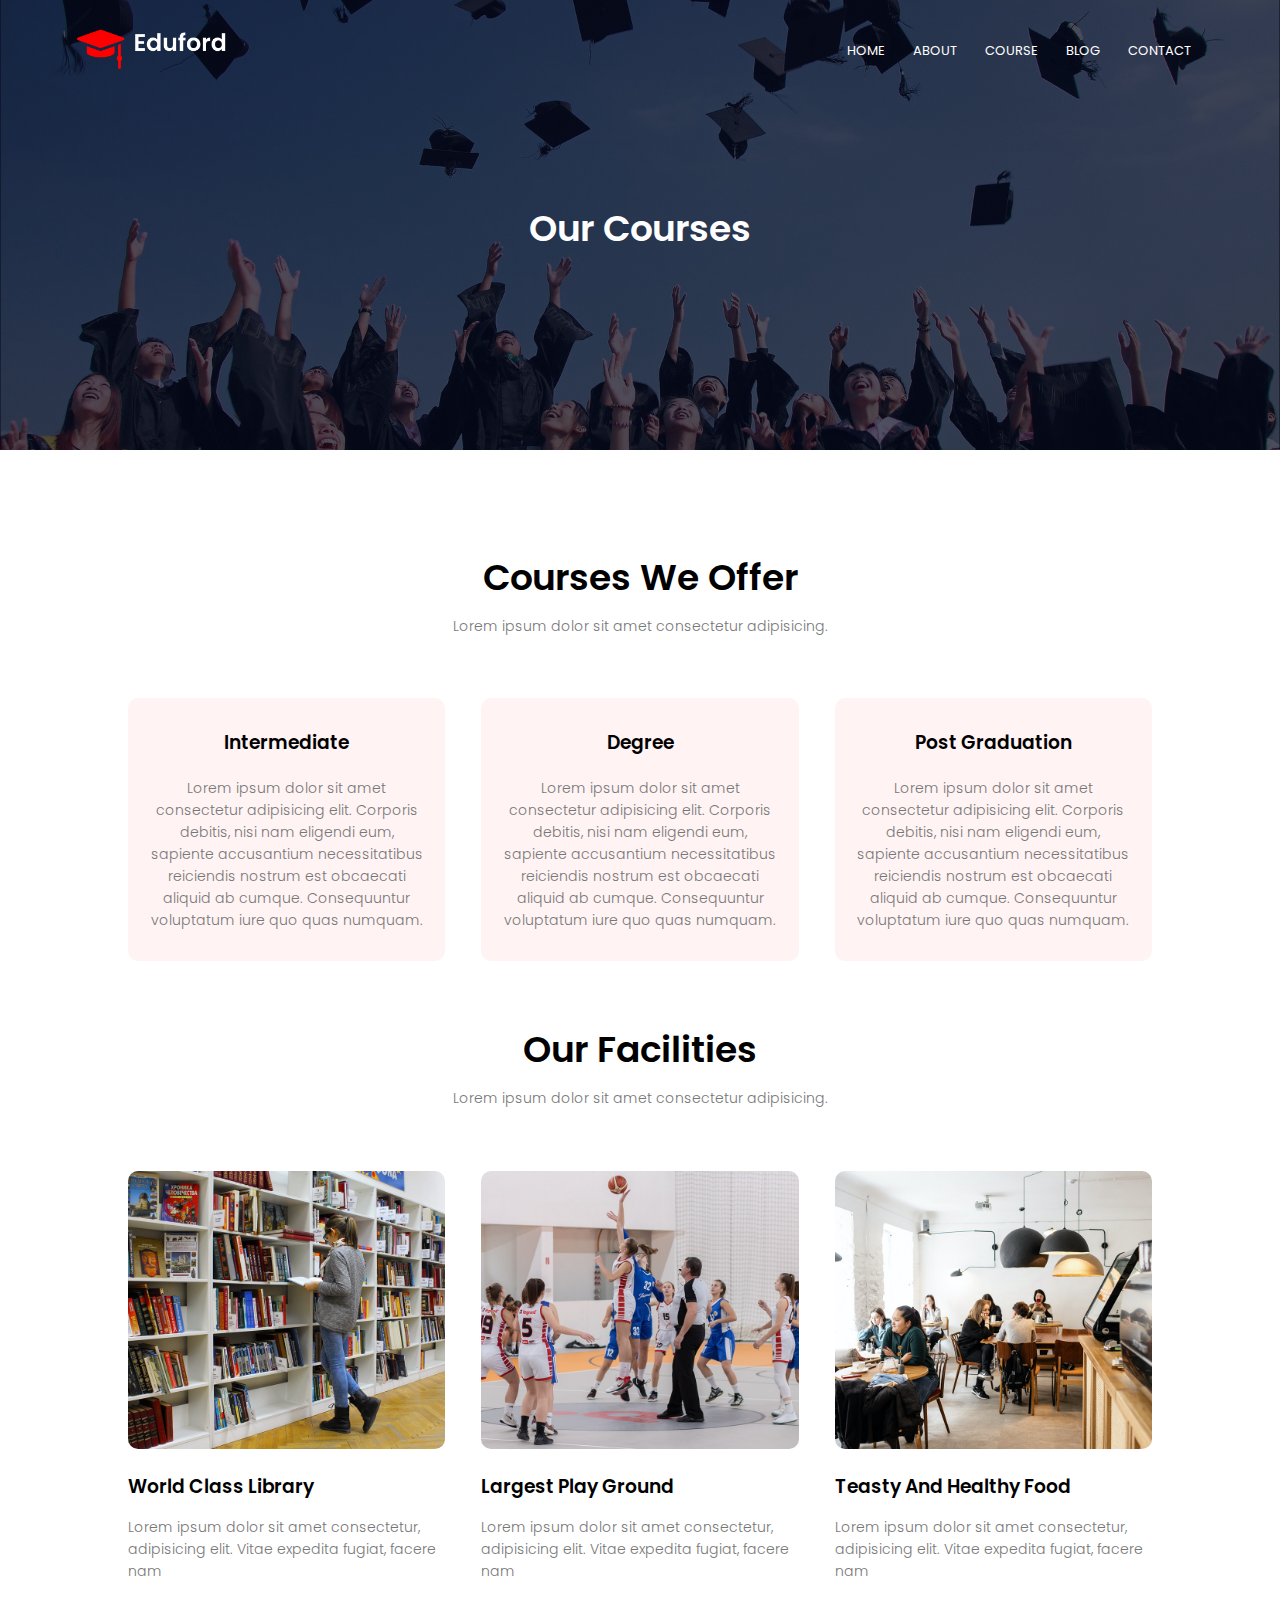
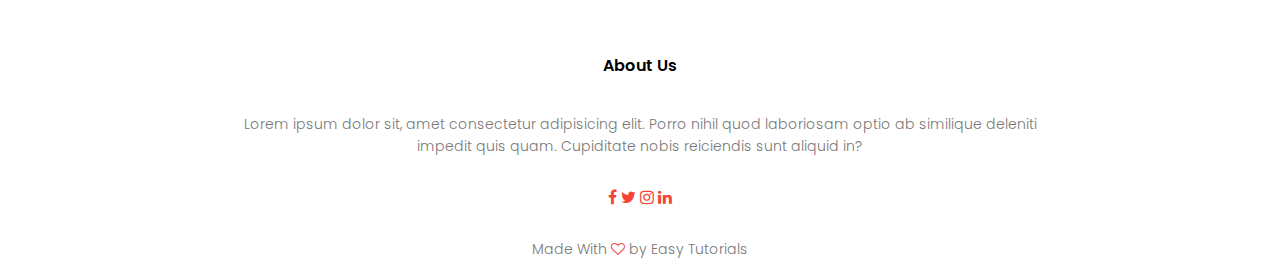
<file: university web/course.html>
<!DOCTYPE html>
<html lang="en">

<head>
     <meta charset="UTF-8">
     <meta http-equiv="X-UA-Compatible" content="IE=edge">
     <meta name="viewport" content="width=device-width, initial-scale=1.0">
     <title>University Website Design - Easy Tutorials</title>
     <link rel="stylesheet" href="style.css">
     <link href="https://fonts.googleapis.com/css2?family=Anton&family=Lobster&family=Poppins:wght@200;300;400;600;700&display=swap"
          rel="stylesheet">
     <!-- <link rel="stylesheet" href=https://cdnjs.cloudflare.com/ajax/libs/font-awesome/6.2.0/css/all.min.css>
     <link rel="stylesheet" href="https://cdnjs.cloudflare.com/ajax/libs/font-awesome/6.2.0/css/all.min.css"> -->
     <link rel="stylesheet" href="https://cdnjs.cloudflare.com/ajax/libs/font-awesome/4.7.0/css/font-awesome.css">

<body>
<section class="sub-header">
     <nav>
          <a href="index.html"><img src="image/logo.png"></a>
          <div class="nav-links" id="navlinks">
               <i class="fa fa-times" onclick="hideMenu()"></i>
               <ul>
                    <li><a href="index.html">HOME</a></li>
                    <li><a href="about.html">ABOUT</a></li>
                    <li><a href="course.html">COURSE</a></li>
                    <li><a href="blog.html">BLOG</a></li>
                    <li><a href="contact.html">CONTACT</a></li>
               </ul>
          </div>
          <i class="fa fa-bars" onclick="showMenu()"></i>
     </nav>
    <h1>Our Courses</h1>
</section>

<!-- ---------- course ---------- -->
 
<section class="course">
     <h1>Courses We Offer</h1>
     <p>Lorem ipsum dolor sit amet consectetur adipisicing.</p>
    
     <div class="row">
          <div class="course-col">
               <h3>Intermediate</h3>
               <p>Lorem ipsum dolor sit amet consectetur adipisicing elit. Corporis debitis, nisi nam eligendi eum,
                    sapiente accusantium necessitatibus reiciendis nostrum est obcaecati aliquid ab cumque.
                    Consequuntur voluptatum iure quo quas numquam.</p>
          </div>
          <div class="course-col">
               <h3>Degree</h3>
               <p>Lorem ipsum dolor sit amet consectetur adipisicing elit. Corporis debitis, nisi nam eligendi eum,
                    sapiente accusantium necessitatibus reiciendis nostrum est obcaecati aliquid ab cumque.
                    Consequuntur voluptatum iure quo quas numquam.</p>
          </div>
          <div class="course-col">
               <h3>Post Graduation</h3>
               <p>Lorem ipsum dolor sit amet consectetur adipisicing elit. Corporis debitis, nisi nam eligendi eum,
                    sapiente accusantium necessitatibus reiciendis nostrum est obcaecati aliquid ab cumque.
                    Consequuntur voluptatum iure quo quas numquam.</p>
          </div>
     </div>
</section>
 
<!-- ---------- facilities ---------- -->

<section class="facilities">
     <h1>Our Facilities</h1>
     <p>Lorem ipsum dolor sit amet consectetur adipisicing.</p>
         
      <div class="row">
          <div class="facilities-col">
               <img src="image/library.png">
               <h3>World Class Library</h3>
               <p>Lorem ipsum dolor sit amet consectetur, adipisicing elit. Vitae expedita fugiat, facere nam </p>
          </div>
          <div class="facilities-col">
               <img src="image/basketball.png">
               <h3>Largest Play Ground</h3>
               <p>Lorem ipsum dolor sit amet consectetur, adipisicing elit. Vitae expedita fugiat, facere nam </p>
          </div>
          <div class="facilities-col">
               <img src="image/cafeteria.png">
               <h3>Teasty And Healthy Food</h3>
               <p>Lorem ipsum dolor sit amet consectetur, adipisicing elit. Vitae expedita fugiat, facere nam </p>
          </div>
      </div>
</section>



<!-- --------- Footer --------- -->

<section class="footer">
      <h4>About Us</h4>
      <p>Lorem ipsum dolor sit, amet consectetur adipisicing elit. Porro nihil quod laboriosam optio ab similique deleniti<br>impedit quis quam. Cupiditate nobis reiciendis sunt aliquid in?</p>
      <div class="icons">
          <i class="fa fa-facebook"></i>
          <i class="fa fa-twitter"></i>
          <i class="fa fa-instagram"></i>
          <i class="fa fa-linkedin"></i>
      </div>
      <p>Made With  <i class="fa fa-heart-o"></i> by Easy Tutorials</p>
</section>


<!-- --------javascript for Toggle menu------- -->
<script>

     var navLinks = document.getElementById("navlinks");

     function showMenu() {
          navLinks.style.right = "0";
     }
     function hideMenu() {
          navLinks.style.right = "-200px";
     }

</script>


</body>

</html>
</file>
<file: university web/style.css>
*{
    margin: 0;
    padding: 0;
    font-family: 'Anton', sans-serif;
    font-family: 'Lobster', cursive;
    font-family: 'Poppins', sans-serif;
}
.header{
   min-height: 100vh;
   width: 100%;
   background-image: linear-gradient(rgba(4,9,30,0.7),rgba(4,9,30,0.7)) , url(image/banner.png);
   background-position:center;
   background-size: cover;
   position: relative; 
}
nav{
   display: flex;
   padding: 2% 6%;
   justify-content:space-between;
   align-items: center;
}
nav img{
    width: 150px;
}
.nav-links{
    flex: 1;
    text-align: right;
}
.nav-links ul li{
    list-style-type: none;
    display: inline-block;
    padding: 8px 12px;
    position: relative;
}
.nav-links ul li a{
    color: #fff;
    text-decoration:none;
    font-size: 13px;
}
.nav-links ul li::after{
     content: '';
     width: 0%;
     height: 2px;
     background: #f44336;
     display: block;
     margin: auto;
     transition: 0.5s;
}
.nav-links ul li:hover::after{
    width: 100%;
}
.text-box{
    width: 90%;
    color: #fff;
    position: absolute;
    top: 50%;
    left: 50%;
    transform: translate(-50%,-50%);
    text-align: center;
}
.text-box h1{
    font-size: 62px;
}
.text-box p{
    margin: 10px 0 40px;
    font-size: 14px;
    color: #fff;
}
.hero-btn{
    display: inline-block;
    text-decoration: none;
    color: #fff;
    border: 1px solid #fff;
    padding: 12px 34px;
    font-size: 13px;
    background: transparent;
    position: relative;
    cursor: pointer;
}
.hero-btn:hover{
    border: 1px solid #f44336;
    background: #f44336;
    transition: 1s;
}

nav .fa{
    display: none;
}
@media (max-width:700px) {
    .text-box h1{
        font-size: 20px;
    }
    .nav-links ul li{
       display: block;
    }
    .nav-links{
        position: fixed;
        background: #f44336;
        height: 100vh;
        width: 200px;
        top: 0;
        right: -200px;
        text-align: left;
        z-index: 2;
        transition: 1s;

    }
    nav .fa{
        display: block;
        color: #fff;
        margin: 10px;
        font-size: 22px;
        cursor: pointer;
    }
    .nav-links ul{
        padding: 30px;
        
    }

}
 
/* -------- course ------- */

.course{
     width: 80%;
     margin: auto;
     text-align: center;
     padding-top: 100px;
}
h1{
    font-size: 36px;
    font-weight: 600;
}

p{
    color: #777;
    font-size: 14px;
    font-weight: 300;
    line-height: 22px;
    padding: 10px;

}
.row{
   margin-top: 5%; 
   display: flex;
   justify-content: space-between;
}
.course-col{
   flex-basis: 31%;
   background: #fff3f3; 
   border-radius:10px;
   margin-bottom:5%; 
   padding: 20px 12px; 
   box-sizing:border-box;
   transition: 0.5s; align-self: auto;  
}
h3{
    text-align: center;
    font-weight: 600;
    margin: 10px 0;   
}
.course-col:hover{
    box-shadow: 0 0 20px 0px rgba(0, 0, 0, 0.2);
}
@media (max-width:700px){
    .row{
        flex-direction: column;
    }
}

/* -------- campus ------- */

.campus{
   width: 80%;
   margin: auto;
   text-align: center;
   padding-top: 50px;
}
.campus-col{
    flex-basis: 32%;
    border-radius: 10px;
    margin-bottom: 30px;
    position: relative;
    overflow: hidden;
}
.campus-col img{
    width: 100%;
    display: block;
    
    
}
.layer{
   background: transparent;
   height: 100%;
   width: 100%; 
   position: absolute;
   top: 0;
   left: 0;
   transition: 0.5s;
}
.layer:hover{
    background: rgba(226,0,0,0.7);
}
.layer h3{
    width: 100%;
    font-weight: 500;
    color: #fff;
    font-size: 26px;
    bottom: 0;
    left: 50%;
    transform: translateX(-50%);
    position: absolute;
    transition: 0.5S;
}
.layer:hover h3{
    bottom: 49%;
    opacity: 1;
}

/* --------- facilities ---------- */

.facilities{
    width: 80%;
    margin: auto;
    text-align: center;
    padding-top: 10px;    
}
.facilities-col{
    flex-basis: 31%;
    border-radius: 10px;
    margin-bottom: 5%;
    text-align: left;
}
.facilities-col img{
  width: 100%;
  border-radius: 10px;
}

.facilities-col p{
   padding: 0;
}
.facilities-col h3{
    margin-top: 16px;
    margin-bottom: 15px;
    text-align: left;
}

/* ---------- testimonials -------- */

.testimonials{
    width: 80%;
    margin: auto;
    padding-top: 100px;
    text-align: center;
}
.testimonial-col{
    flex-basis:44%;
    border-radius: 10px;
    margin-bottom: 5%;
    text-align: left;
    background: #fff3f3;
    padding: 25px;
    cursor: pointer;
    display: flex;
}
.testimonial-col img{
    height: 40px;
    margin-left: 5px;
    margin-right: 30px;
    border-radius: 50%;
}
.testimonial-col p{
    padding: 0;
}
.testimonial-col h3{
    margin-top: 15px;
    text-align: left;
}
.testimonial-col .fa{
    color: #f44336;
}
@media (max-width:700px){
    .testimonial-col img{
        margin-left: 0px;
        margin-right: 15px;
       
}
}

/* -- --------- Call To Action --------- -- */

.cta{
    margin: 100px auto;
    width: 80%;
    background-image: linear-gradient(rgba(0,0,0,0.7),rgba(0,0,0,0.7)),url(image/banner.png);
    background-position: center;
    background-size: cover;
    border-radius: 10px;
    text-align: center;
    padding: 100px 0;
}
.cta h1{
    color: #fff;
    margin-bottom: 40px;
    padding: 0;
}

@media (max-width:700px) {
    .cta h1{
      font-size: 24px; 
    }
}

/* --------- footer --------- */

.footer{
    width: 100%;
    text-align: center;
}
.footer h4{
    margin-bottom: 25px;
    margin-top: 20px;
    font-weight: 600;
}
.icons{
    color:#f44336;
    margin: 0 13px;
    cursor: pointer;
    padding: 18px 0;
}
.fa-heart-o{
    color:#f44336;
}
.sub-header{
    height: 50vh;
    width: 100%;
    background-image:linear-gradient(rgba(4,9,30,0.7),rgba(4,9,30,0.7)),url(image/background.jpg);
    background-position: center;
    background-size: cover;
    text-align: center;
    color: #fff;
}
.sub-header h1{
    margin-top: 100px;
}
.about-us{
    width: 80%;
    margin: auto;
    padding-top: 80px;
    padding-bottom: 50px;
}
.about-col{
    flex-basis: 48%;
    padding: 30px 2px;   
}
.about-col img{
    width: 100%;
}
.about-col h1{
    padding-top: 0px;
}
.about-col p{
    padding: 15px 0 25px;
}
.red-btn{
   border: 1px solid #f44336;
   background: transparent; 
   color: #f44336;
}
.red-btn:hover{
    color: #fff;
}

/* --------- blog-content --------- */

.blog-content{
    width: 80%;
    margin:auto;
    padding: 60px 0;
}
.blog-left{
    flex-basis: 65%;
}
.blog-left img{
    width: 100%;
}
.blog-left h2{
    color: #222;
    font-weight: 600;
    margin: 30px 0;
}
.blog-left p{
    color: #999;
    padding: 0;
}
.blog-right{
   flex-basis: 32%; 
}
.blog-right h3{
    background: #f44336;
    color: #fff;
    padding: 7px 0;
    font-size: 16px;
    margin-bottom: 20px;
}
.blog-right div{
    display: flex;
    align-items: center;
    justify-content: space-between;
    color: #555;
    padding: 8px;
    box-sizing: border-box;
}
.comment-box{
    border:1px solid #ccc;
    margin: 50px 0;
    padding: 10px 20px;
}
.comment-box h3{
    text-align: left;
}
.comment-form input, .comment-form textarea{
    width: 100%;
    padding: 10px;
    margin: 15px 0;
    box-sizing: border-box;
    border: none;
    outline: none;
    background: #f0f0f0;
}
.comment-form button{
   margin: 10px 0; 
}
@media (max-width:700px) {
    .sub-header h1{
        font-size: 24px;
    }
}

/* --------- contact us page ---------- */

.location{
    width: 80%;
    margin: auto;
    padding: 80px 0;
}
.location iframe {
    width: 100%;
}
.contact-us{
   width: 80%;
   margin: auto; 
}
.contact-col{
    flex-basis: 48%;
    margin-bottom: 30px;
}
.contact-col div{
    display: flex;
    align-items: center;
    margin-bottom: 40px;
}
.contact-col div .fa{
    font-size: 28px;
    color: #f44336;
    margin: 10px;
    margin-right: 30px;
}
.contact-col div p{
    padding: 0;
}
.contact-col div h5{
    font-size: 20px;
    margin-bottom: 5px;
    color: #555;
    font-weight: 400;
}
.contact-col input, .contact-col textarea{
    width: 100%;
    padding: 15px;
    margin-bottom: 17px;
    outline: none;
    border: 1px solid #ccc;
    box-sizing: border-box;
}
</file>
